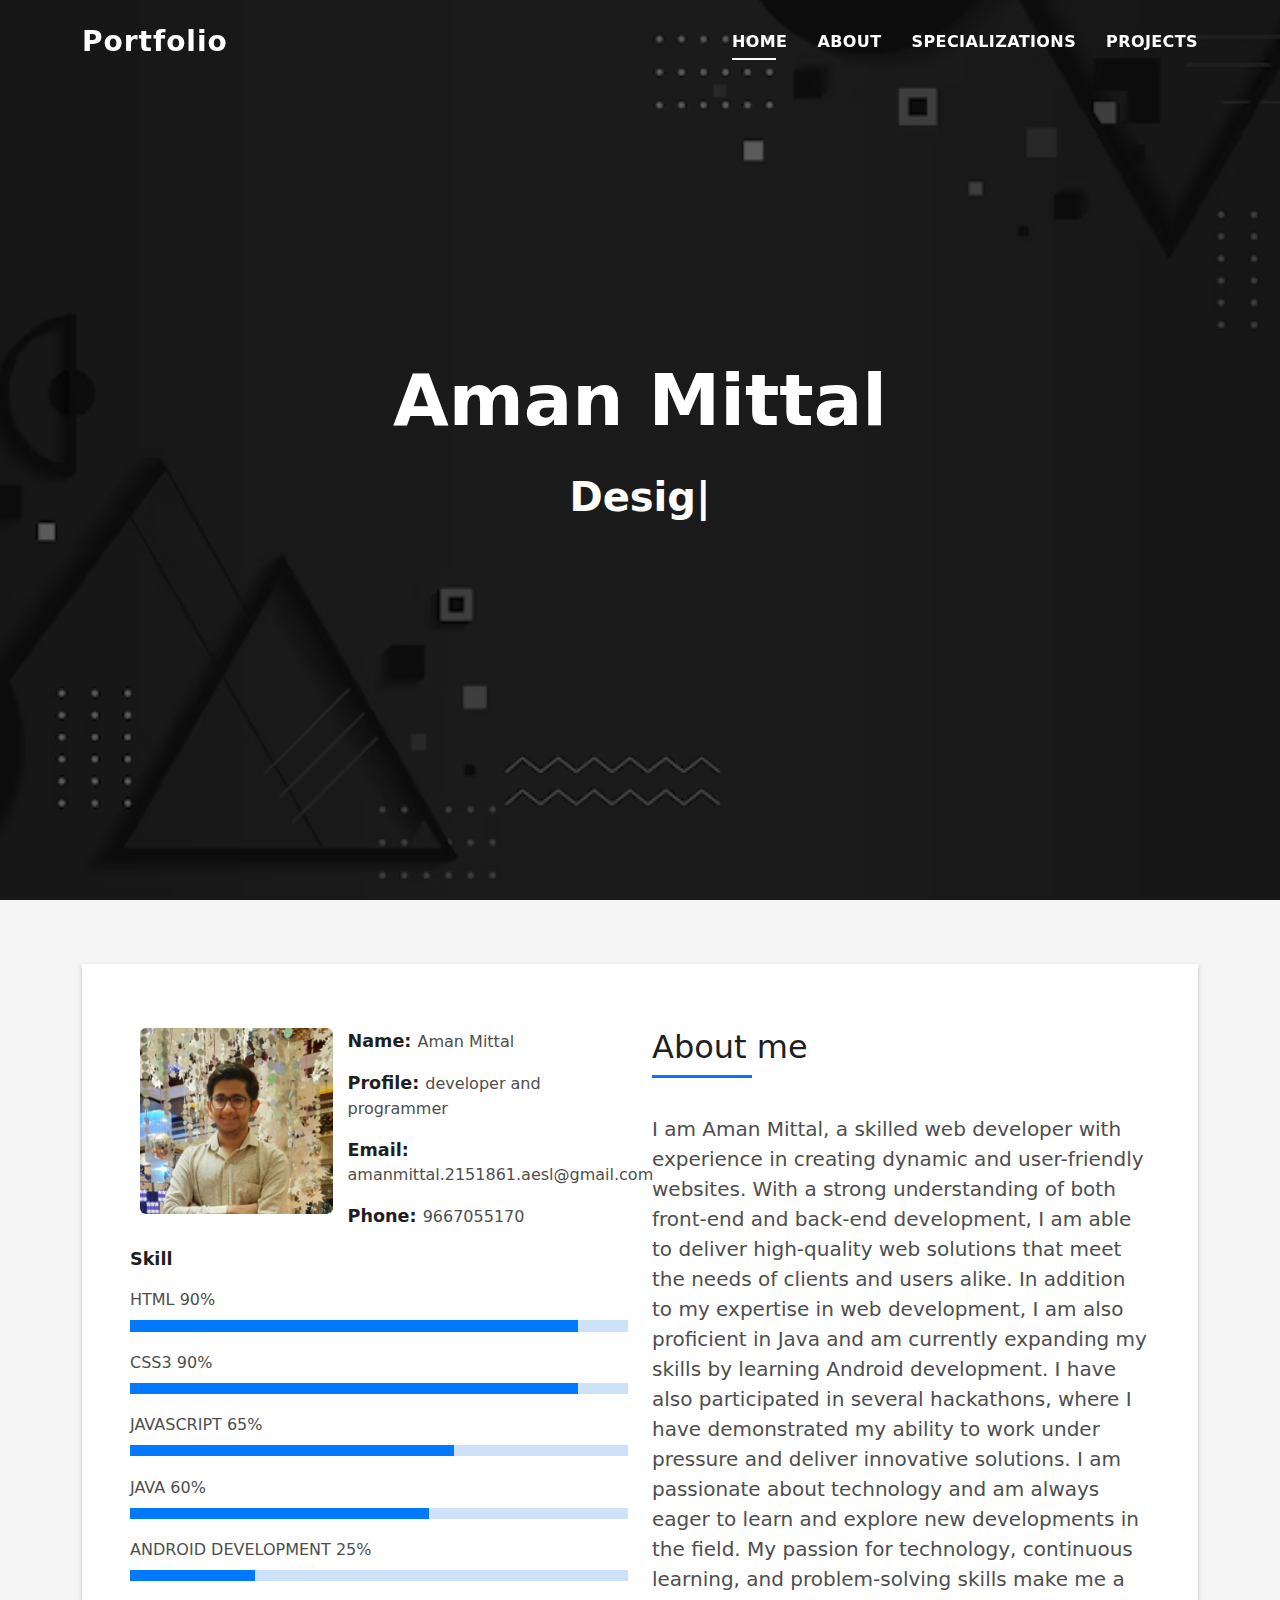
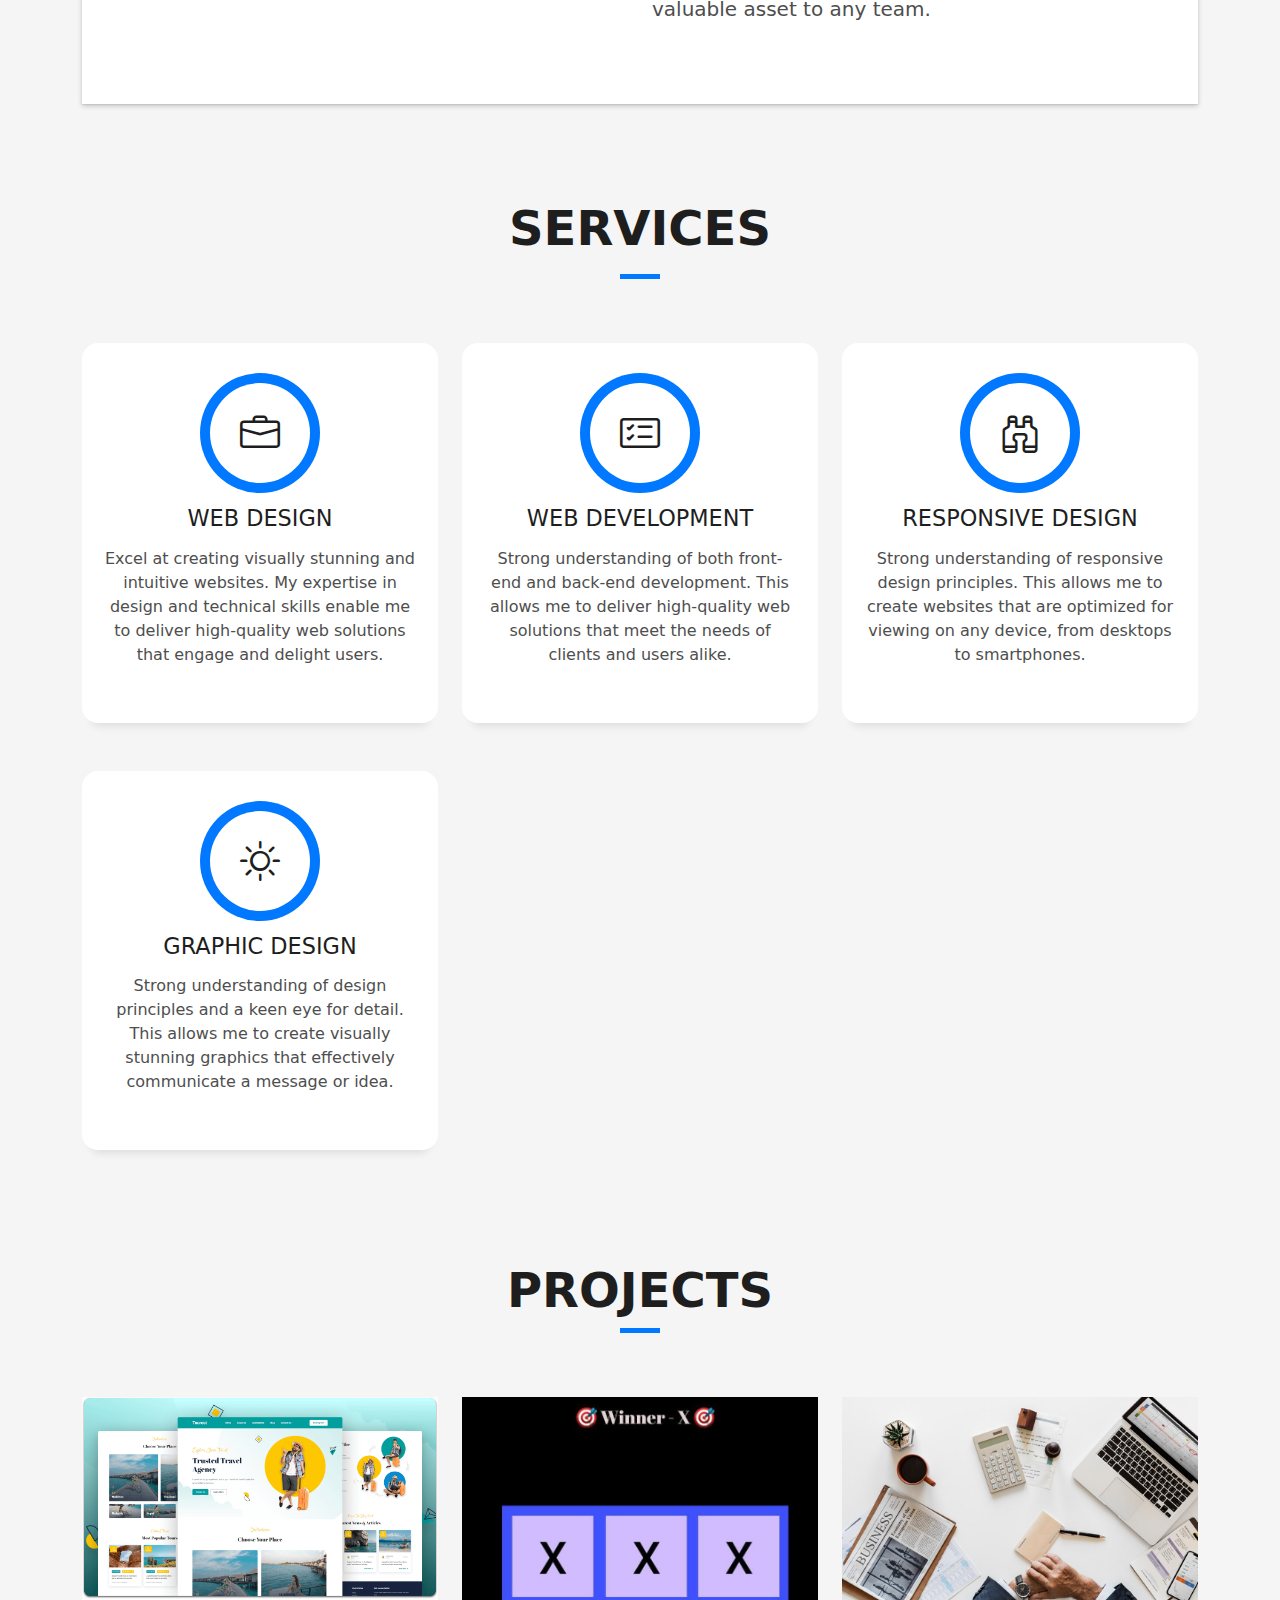
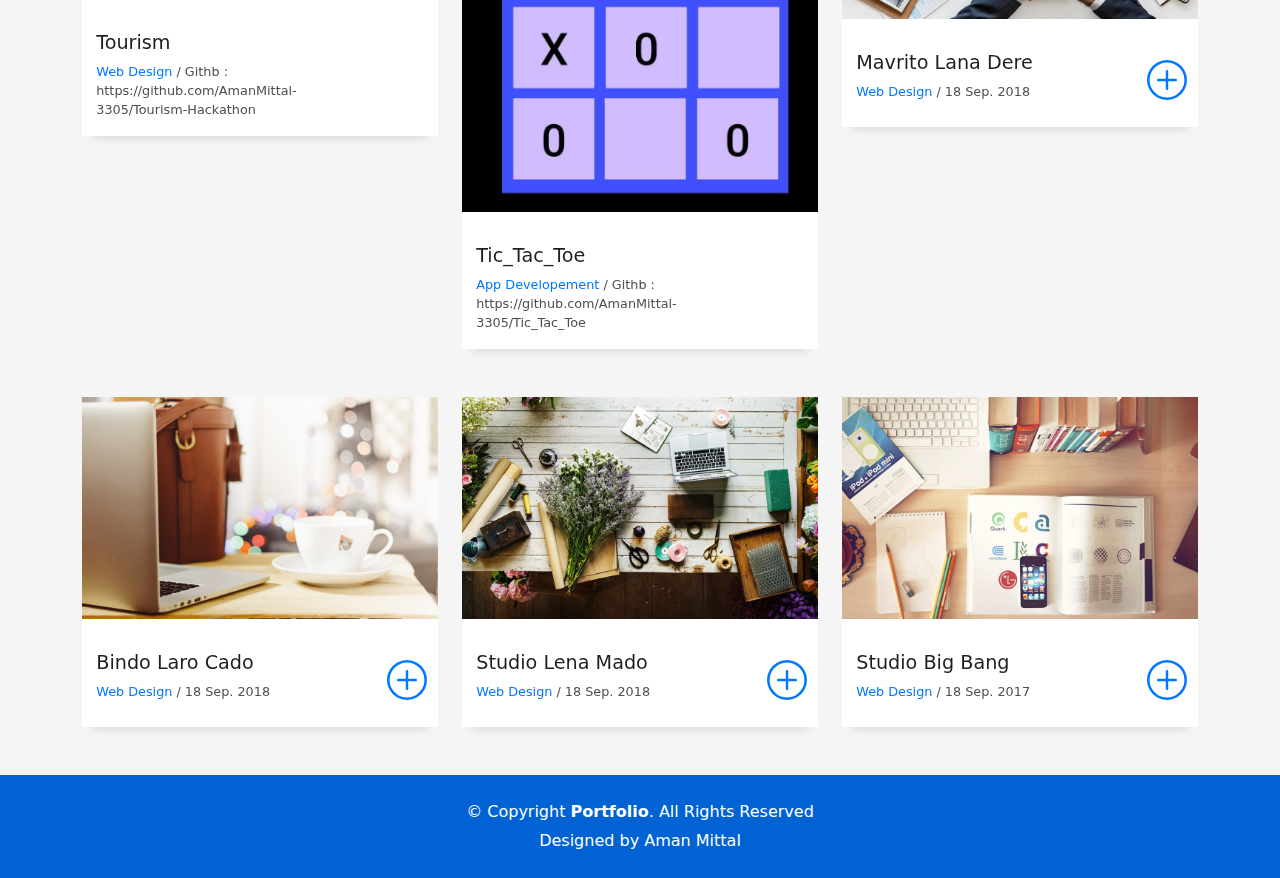
<file: Level1_task2/index.html>
<!DOCTYPE html>
<html lang="en">

<head>
  <meta charset="utf-8">
  <meta content="width=device-width, initial-scale=1.0" name="viewport">

  <title>DevFolio Bootstrap Portfolio Template - Index</title>
  <meta content="" name="description">
  <meta content="" name="keywords">

  <!-- Favicons -->
  <link href="assets/img/portfolio_favicon.png" rel="icon">
  <!-- <link href="assets/img/apple-touch-icon.png" rel="apple-touch-icon"> -->

  <!-- Vendor CSS Files -->
  <link href="assets/vendor/bootstrap/css/bootstrap.min.css" rel="stylesheet">
  <link href="assets/vendor/bootstrap-icons/bootstrap-icons.css" rel="stylesheet">
  <link href="assets/vendor/glightbox/css/glightbox.min.css" rel="stylesheet">
  <link href="assets/vendor/swiper/swiper-bundle.min.css" rel="stylesheet">

  <!-- Template Main CSS File -->
  <link href="assets/css/style.css" rel="stylesheet">

</head>

<body>

  <!-- ======= Header ======= -->
  <header id="header" class="fixed-top">
    <div class="container d-flex align-items-center justify-content-between">

      <h1 class="logo"><a href="index.html">Portfolio</a></h1>
      <!-- Uncomment below if you prefer to use an image logo -->
      <!-- <a href="index.html" class="logo"><img src="assets/img/logo.png" alt="" class="img-fluid"></a>-->

      <nav id="navbar" class="navbar">
        <ul>
          <li><a class="nav-link scrollto active" href="#hero">Home</a></li>
          <li><a class="nav-link scrollto" href="#about">About</a></li>
          <li><a class="nav-link scrollto" href="#services">Specializations</a></li>
          <li><a class="nav-link scrollto " href="#work">Projects</a></li>
          
        </ul>
        <i class="bi bi-list mobile-nav-toggle"></i>
      </nav><!-- .navbar -->

    </div>
  </header><!-- End Header -->

  <!-- ======= Hero Section ======= -->
  <div id="hero" class="hero route bg-image" style="background-image: url(assets/img/background.avif)">
    <div class="overlay-itro"></div>
    <div class="hero-content display-table">
      <div class="table-cell">
        <div class="container">
          
          <h1 class="hero-title mb-4">Aman Mittal</h1>
          <p class="hero-subtitle"><span class="typed" data-typed-items="Designer, Developer, Programmer"></span></p>
        </div>
      </div>
    </div>
  </div><!-- End Hero Section -->

  <main id="main">

    <!-- ======= About Section ======= -->
    <section id="about" class="about-mf sect-pt4 route">
      <div class="container">
        <div class="row">
          <div class="col-sm-12">
            <div class="box-shadow-full">
              <div class="row">
                <div class="col-md-6">
                  <div class="row">
                    <div class="col-sm-6 col-md-5">
                      <div class="about-img">
                        <img src="assets/img/myPhoto.jpg" class="img-fluid rounded b-shadow-a" alt="">
                      </div>
                    </div>
                    <div class="col-sm-6 col-md-7">
                      <div class="about-info">
                        <p><span class="title-s">Name: </span> <span>Aman Mittal </span></p>
                        <p><span class="title-s">Profile: </span> <span>developer and programmer</span></p>
                        <p><span class="title-s">Email: </span> <span>amanmittal.2151861.aesl@gmail.com</span></p>
                        <p><span class="title-s">Phone: </span> <span>9667055170</span></p>
                      </div>
                    </div>
                  </div>
                  <div class="skill-mf">
                    <p class="title-s">Skill</p>
                    <span>HTML</span> <span class="pull-right">90%</span>
                    <div class="progress">
                      <div class="progress-bar" role="progressbar" style="width: 90%;" aria-valuenow="85" aria-valuemin="0" aria-valuemax="100"></div>
                    </div>
                    <span>CSS3</span> <span class="pull-right">90%</span>
                    <div class="progress">
                      <div class="progress-bar" role="progressbar" style="width: 90%" aria-valuenow="75" aria-valuemin="0" aria-valuemax="100"></div>
                    </div>
                    <span>JAVASCRIPT</span> <span class="pull-right">65%</span>
                    <div class="progress">
                      <div class="progress-bar" role="progressbar" style="width: 65%" aria-valuenow="50" aria-valuemin="0" aria-valuemax="100"></div>
                    </div>
                    <span>JAVA</span> <span class="pull-right">60%</span>
                    <div class="progress">
                      <div class="progress-bar" role="progressbar" style="width: 60%" aria-valuenow="90" aria-valuemin="0" aria-valuemax="100"></div>
                    </div>
                    <span>ANDROID DEVELOPMENT</span> <span class="pull-right">25%</span>
                    <div class="progress">
                      <div class="progress-bar" role="progressbar" style="width: 25%" aria-valuenow="90" aria-valuemin="0" aria-valuemax="100"></div>
                    </div>
                    

                  </div>
                </div>
                <div class="col-md-6">
                  <div class="about-me pt-4 pt-md-0">
                    <div class="title-box-2">
                      <h5 class="title-left">
                        About me
                      </h5>
                    </div>
                    <p class="lead">
                      I am Aman Mittal, a skilled web developer with experience in creating dynamic and user-friendly websites. With a strong understanding of both front-end and back-end development, I am able to deliver high-quality web solutions that meet the needs of clients and users alike. In addition to my expertise in web development, I am also proficient in Java and am currently expanding my skills by learning Android development. I have also participated in several hackathons, where I have demonstrated my ability to work under pressure and deliver innovative solutions. I am passionate about technology and am always eager to learn and explore new developments in the field. My passion for technology, continuous learning, and problem-solving skills make me a valuable asset to any team.
                    </p>
                  </div>
                </div>
              </div>
            </div>
          </div>
        </div>
      </div>
    </section><!-- End About Section -->

    <!-- ======= Services Section ======= -->
    <section id="services" class="services-mf pt-5 route">
      <div class="container">
        <div class="row">
          <div class="col-sm-12">
            <div class="title-box text-center">
              <h3 class="title-a">
                Services
              </h3>
              <p class="subtitle-a">
              </p>
              <div class="line-mf"></div>
            </div>
          </div>
        </div>
        <div class="row">
          <div class="col-md-4">
            <div class="service-box">
              <div class="service-ico">
                <span class="ico-circle"><i class="bi bi-briefcase"></i></span>
              </div>
              <div class="service-content">
                <h2 class="s-title">Web Design</h2>
                <p class="s-description text-center">
                  Excel at creating visually stunning and intuitive websites. My expertise in design and technical skills enable me to deliver high-quality web solutions that engage and delight users.
                </p>
              </div>
            </div>
          </div>
          <div class="col-md-4">
            <div class="service-box">
              <div class="service-ico">
                <span class="ico-circle"><i class="bi bi-card-checklist"></i></span>
              </div>
              <div class="service-content">
                <h2 class="s-title">Web Development</h2>
                <p class="s-description text-center">
                  Strong understanding of both front-end and back-end development. This allows me to deliver high-quality web solutions that meet the needs of clients and users alike.
                </p>
              </div>
            </div>
          </div>
          
          <div class="col-md-4">
            <div class="service-box">
              <div class="service-ico">
                <span class="ico-circle"><i class="bi bi-binoculars"></i></span>
              </div>
              <div class="service-content">
                <h2 class="s-title">Responsive Design</h2>
                <p class="s-description text-center">
                  Strong understanding of responsive design principles. This allows me to create websites that are optimized for viewing on any device, from desktops to smartphones. 
                </p>
              </div>
            </div>
          </div>
          <div class="col-md-4">
            <div class="service-box">
              <div class="service-ico">
                <span class="ico-circle"><i class="bi bi-brightness-high"></i></span>
              </div>
              <div class="service-content">
                <h2 class="s-title">Graphic Design</h2>
                <p class="s-description text-center">
                  Strong understanding of design principles and a keen eye for detail. This allows me to create visually stunning graphics that effectively communicate a message or idea.
                </p>
              </div>
            </div>
          </div>
          
            
        </div>
      </div>
    </section><!-- End Services Section -->

    

    <!-- ======= Portfolio Section ======= -->
    <section id="work" class="portfolio-mf sect-pt4 route">
      <div class="container">
        <div class="row">
          <div class="col-sm-12">
            <div class="title-box text-center">
              <h3 class="title-a">
                Projects
              </h3>
              
              <div class="line-mf"></div>
            </div>
          </div>
        </div>
        <div class="row">
          <div class="col-md-4">
            <div class="work-box">
              <a href="assets/img/fthack.png" data-gallery="fthack" class="portfolio-lightbox">
                <div class="work-img">
                  <img src="assets/img/fthack.png" alt="" class="img-fluid">
                </div>
              </a>
              <div class="work-content">
                <div class="row">
                  <div class="col-sm-8">
                    <h2 class="w-title">Tourism</h2>
                    <div class="w-more">
                      <span class="w-ctegory">Web Design</span> / <span class="w-date">Githb : https://github.com/AmanMittal-3305/Tourism-Hackathon</span>
                    </div>
                  </div>
                  
                </div>
              </div>
            </div>
          </div>
          <div class="col-md-4">
            <div class="work-box">
              <a href="assets/img/tttproject.jpg" data-gallery="tttproject" class="portfolio-lightbox">
                <div class="work-img">
                  <img src="assets/img/tttproject.jpg" alt="" class="img-fluid">
                </div>
              </a>
              <div class="work-content">
                <div class="row">
                  <div class="col-sm-8">
                    <h2 class="w-title">Tic_Tac_Toe</h2>
                    <div class="w-more">
                      <span class="w-ctegory">App Developement</span> / <span class="w-date">Githb : https://github.com/AmanMittal-3305/Tic_Tac_Toe</span>
                    </div>
                  </div>
                  <!-- <div class="col-sm-4">
                    <div class="w-like">
                      <a href="portfolio-details.html"> <span class="bi bi-plus-circle"></span></a>
                    </div>
                  </div> -->
                </div>
              </div>
            </div>
          </div>
          <div class="col-md-4">
            <div class="work-box">
              <a href="assets/img/work-3.jpg" data-gallery="portfolioGallery" class="portfolio-lightbox">
                <div class="work-img">
                  <img src="assets/img/work-3.jpg" alt="" class="img-fluid">
                </div>
              </a>
              <div class="work-content">
                <div class="row">
                  <div class="col-sm-8">
                    <h2 class="w-title">Mavrito Lana Dere</h2>
                    <div class="w-more">
                      <span class="w-ctegory">Web Design</span> / <span class="w-date">18 Sep. 2018</span>
                    </div>
                  </div>
                  <div class="col-sm-4">
                    <div class="w-like">
                      <a href="portfolio-details.html"> <span class="bi bi-plus-circle"></span></a>
                    </div>
                  </div>
                </div>
              </div>
            </div>
          </div>
          <div class="col-md-4">
            <div class="work-box">
              <a href="assets/img/work-4.jpg" data-gallery="portfolioGallery" class="portfolio-lightbox">
                <div class="work-img">
                  <img src="assets/img/work-4.jpg" alt="" class="img-fluid">
                </div>
              </a>
              <div class="work-content">
                <div class="row">
                  <div class="col-sm-8">
                    <h2 class="w-title">Bindo Laro Cado</h2>
                    <div class="w-more">
                      <span class="w-ctegory">Web Design</span> / <span class="w-date">18 Sep. 2018</span>
                    </div>
                  </div>
                  <div class="col-sm-4">
                    <div class="w-like">
                      <a href="portfolio-details.html"> <span class="bi bi-plus-circle"></span></a>
                    </div>
                  </div>
                </div>
              </div>
            </div>
          </div>
          <div class="col-md-4">
            <div class="work-box">
              <a href="assets/img/work-5.jpg" data-gallery="portfolioGallery" class="portfolio-lightbox">
                <div class="work-img">
                  <img src="assets/img/work-5.jpg" alt="" class="img-fluid">
                </div>
              </a>
              <div class="work-content">
                <div class="row">
                  <div class="col-sm-8">
                    <h2 class="w-title">Studio Lena Mado</h2>
                    <div class="w-more">
                      <span class="w-ctegory">Web Design</span> / <span class="w-date">18 Sep. 2018</span>
                    </div>
                  </div>
                  <div class="col-sm-4">
                    <div class="w-like">
                      <a href="portfolio-details.html"> <span class="bi bi-plus-circle"></span></a>
                    </div>
                  </div>
                </div>
              </div>
            </div>
          </div>
          <div class="col-md-4">
            <div class="work-box">
              <a href="assets/img/work-6.jpg" data-gallery="portfolioGallery" class="portfolio-lightbox">
                <div class="work-img">
                  <img src="assets/img/work-6.jpg" alt="" class="img-fluid">
                </div>
              </a>
              <div class="work-content">
                <div class="row">
                  <div class="col-sm-8">
                    <h2 class="w-title">Studio Big Bang</h2>
                    <div class="w-more">
                      <span class="w-ctegory">Web Design</span> / <span class="w-date">18 Sep. 2017</span>
                    </div>
                  </div>
                  <div class="col-sm-4">
                    <div class="w-like">
                      <a href="portfolio-details.html"> <span class="bi bi-plus-circle"></span></a>
                    </div>
                  </div>
                </div>
              </div>
            </div>
          </div>

        </div>
      </div>
    </section><!-- End Portfolio Section -->

    
    

  </main><!-- End #main -->

  <!-- ======= Footer ======= -->
  <footer>
    <div class="container">
      <div class="row">
        <div class="col-sm-12">
          <div class="copyright-box">
            <p class="copyright">&copy; Copyright <strong>Portfolio</strong>. All Rights Reserved</p>
            <div class="credits">
              <!--
              All the links in the footer should remain intact.
              You can delete the links only if you purchased the pro version.
              Licensing information: https://bootstrapmade.com/license/
              Purchase the pro version with working PHP/AJAX contact form: https://bootstrapmade.com/buy/?theme=DevFolio
            -->
              Designed by <a href="https://bootstrapmade.com/">Aman Mittal</a>
            </div>
          </div>
        </div>
      </div>
    </div>
  </footer><!-- End  Footer -->

  <div id="preloader"></div>
  <a href="#" class="back-to-top d-flex align-items-center justify-content-center"><i class="bi bi-arrow-up-short"></i></a>

  <!-- Vendor JS Files -->
  <script src="assets/vendor/purecounter/purecounter_vanilla.js"></script>
  <script src="assets/vendor/bootstrap/js/bootstrap.bundle.min.js"></script>
  <script src="assets/vendor/glightbox/js/glightbox.min.js"></script>
  <script src="assets/vendor/swiper/swiper-bundle.min.js"></script>
  <script src="assets/vendor/typed.js/typed.umd.js"></script>
  <script src="assets/vendor/php-email-form/validate.js"></script>

  <!-- Template Main JS File -->
  <script src="assets/js/main.js"></script>

</body>

</html>
</file>
<file: Level1_task2/assets/css/style.css>
/**
* Template Name: DevFolio
* Updated: May 30 2023 with Bootstrap v5.3.0
* Template URL: https://bootstrapmade.com/devfolio-bootstrap-portfolio-html-template/
* Author: BootstrapMade.com
* License: https://bootstrapmade.com/license/
*/

/*--------------------------------------------------------------
# General
--------------------------------------------------------------*/
body {
  background-color: #f5f5f5;
  color: #4e4e4e;
}

h1,
h2,
h3,
h4,
h5,
h6 {
  color: #1e1e1e;
}

a {
  color: #1e1e1e;
  text-decoration: none;
  transition: all 0.5s ease-in-out;
}

a:hover {
  color: #0078ff;
  text-decoration: none;
  transition: all 0.5s ease-in-out;
}

.p-r {
  position: relative;
}

.color-a {
  text-decoration: none;
  color: #0078ff;
}

.color-d {
  color: #f5f5f5;
}

.color-text-a {
  text-decoration: none;
  color: #4e4e4e;
}

.box-shadow,
.card-blog,
.work-box,
.service-box,
.paralax-mf {
  box-shadow: 0 13px 8px -10px rgba(0, 0, 0, 0.1);
}

.box-shadow-a,
.button:hover {
  text-decoration: none;
  box-shadow: 0 0 0 4px #cde1f8;
}

.display-5 {
  font-size: 2.5rem;
  font-weight: 300;
  line-height: 1.1;
}

.display-6 {
  font-size: 2rem;
  font-weight: 300;
  line-height: 1.1;
}

.avatar {
  width: 32px;
  height: 32px;
  margin-right: 4px;
  overflow: hidden;
}

.bg-image {
  background-repeat: no-repeat;
  background-attachment: fixed;
  background-size: cover;
  background-position: center center;
}

@media (max-width: 1024px) {
  .bg-image {
    background-attachment: scroll;
  }
}

.overlay-mf {
  background-color: #0078ff;
}

.overlay-mf {
  position: absolute;
  top: 0;
  left: 0px;
  padding: 0;
  height: 100%;
  width: 100%;
  opacity: 0.7;
}

.paralax-mf {
  position: relative;
  padding: 8rem 0;
}

.display-table {
  width: 100%;
  height: 100%;
  display: table;
}

.table-cell {
  display: table-cell;
  vertical-align: middle;
}

/*--/ Sections /--*/
.sect-4 {
  padding: 4rem 0;
}

.sect-pt4 {
  padding-top: 4rem;
}

.sect-mt4 {
  margin-top: 4rem;
}

/*--/ Title s /--*/
.title-s {
  font-weight: 600;
  color: #1e1e1e;
  font-size: 1.1rem;
}

/*--/ Title A /--*/
.title-box {
  margin-bottom: 4rem;
}

.title-a {
  text-decoration: none;
  font-size: 3rem;
  font-weight: bold;
  text-transform: uppercase;
}

.subtitle-a {
  text-decoration: none;
  color: #4e4e4e;
}

.line-mf {
  width: 40px;
  height: 5px;
  background-color: #0078ff;
  margin: 0 auto;
}

/*--/ Title Left /--*/
.title-box-2 {
  margin-bottom: 3rem;
}

.title-left {
  font-size: 2rem;
  position: relative;
}

.title-left:before {
  content: "";
  position: absolute;
  height: 3px;
  background-color: #0078ff;
  width: 100px;
  bottom: -12px;
}

/*------/ Box /------*/
.box-pl2 {
  padding-left: 2rem;
}

.box-shadow-full {
  padding: 3rem 1.25rem;
  position: relative;
  background-color: #fff;
  margin-bottom: 3rem;
  z-index: 2;
  box-shadow: 0 1px 1px 0 rgba(0, 0, 0, 0.06), 0 2px 5px 0 rgba(0, 0, 0, 0.2);
}

@media (min-width: 768px) {
  .box-shadow-full {
    padding: 3rem;
  }
}

/*------/ Socials /------*/
.socials {
  padding: 1.5rem 0;
}

.socials ul li {
  display: inline-block;
}

.socials .ico-circle {
  height: 40px;
  width: 40px;
  font-size: 1.2rem;
  border-radius: 50%;
  line-height: 1.6;
  margin: 0 15px 0 0;
  box-shadow: 0 0 0 3px #0078ff;
  transition: all 500ms ease;
}

.socials .ico-circle:hover {
  background-color: #0078ff;
  color: #fff;
  box-shadow: 0 0 0 3px #cde1f8;
  transition: all 500ms ease;
}

/*------/ Ul resect /------*/
.ul-resect,
.widget-tags ul,
.widget-sidebar .list-sidebar,
.box-comments .list-comments,
.blog-wrapper .post-meta ul,
.list-ico,
.socials ul {
  list-style: none;
  padding-left: 0;
  margin-bottom: 0;
}

.list-ico {
  line-height: 2;
}

.list-ico span {
  color: #0078ff;
  margin-right: 10px;
}

/*------/ Ico Circle /------*/
.ico-circle {
  height: 100px;
  width: 100px;
  font-size: 2rem;
  border-radius: 50%;
  line-height: 1.55;
  margin: 0 auto;
  text-align: center;
  box-shadow: 0 0 0 10px #0078ff;
  display: block;
}

/*------/ Owl Carousel /------*/
.owl-theme .owl-dots {
  text-align: center;
  margin-top: 18px;
}

.owl-theme .owl-dots .owl-dot {
  display: inline-block;
}

.owl-theme .owl-dots .owl-dot span {
  width: 18px;
  height: 7px;
  margin: 5px 5px;
  background: #cde1f8;
  border: 0px solid #cde1f8;
  display: block;
  transition: all 0.6s ease-in-out;
  cursor: pointer;
}

.owl-theme .owl-dots .owl-dot:hover span {
  background-color: #cde1f8;
}

.owl-theme .owl-dots .owl-dot.active span {
  background-color: #1B1B1B;
  width: 25px;
}

/*--/ Scrolltop s /--*/
.scrolltop-mf {
  position: relative;
  display: none;
}

.scrolltop-mf span {
  z-index: 999;
  position: fixed;
  width: 42px;
  height: 42px;
  background-color: #0078ff;
  opacity: 0.7;
  font-size: 1.6rem;
  line-height: 1.5;
  text-align: center;
  color: #fff;
  top: auto;
  left: auto;
  right: 30px;
  bottom: 50px;
  cursor: pointer;
  border-radius: 50%;
}

/*--------------------------------------------------------------
# Back to top button
--------------------------------------------------------------*/
.back-to-top {
  position: fixed;
  visibility: hidden;
  opacity: 0;
  right: 15px;
  bottom: 15px;
  z-index: 996;
  background: #0078ff;
  width: 40px;
  height: 40px;
  border-radius: 50px;
  transition: all 0.4s;
}

.back-to-top i {
  font-size: 28px;
  color: #fff;
  line-height: 0;
}

.back-to-top:hover {
  background: #298eff;
  color: #fff;
}

.back-to-top.active {
  visibility: visible;
  opacity: 1;
}

/*------/ Prelaoder /------*/
#preloader {
  position: fixed;
  top: 0;
  left: 0;
  right: 0;
  bottom: 0;
  z-index: 9999;
  overflow: hidden;
  background: #fff;
}

#preloader:before {
  content: "";
  position: fixed;
  top: calc(50% - 30px);
  left: calc(50% - 30px);
  border: 6px solid #f2f2f2;
  border-top: 6px solid #0078ff;
  border-radius: 50%;
  width: 60px;
  height: 60px;
  animation: animate-preloader 1s linear infinite;
}

@keyframes animate-preloader {
  0% {
    transform: rotate(0deg);
  }

  100% {
    transform: rotate(360deg);
  }
}

/*------/ Button /------*/
.button {
  display: inline-block;
  padding: 0.3rem 0.6rem;
  text-align: center;
  vertical-align: middle;
  -webkit-user-select: none;
  -moz-user-select: none;
  user-select: none;
  font-size: 1rem;
  border-radius: 0.3rem;
  border: 1px solid transparent;
  transition: all 500ms ease;
  cursor: pointer;
}

.button:focus {
  outline: 0;
}

.button:hover {
  background-color: #0062d3;
  color: #fff;
  transition: all 500ms ease;
}

.button-a {
  text-decoration: none;
  background-color: #0078ff;
  color: #fff;
  border-color: #cde1f8;
}

.button-big {
  padding: 0.9rem 2.3rem;
  font-size: 1.2rem;
}

.button-rouded {
  border-radius: 5rem;
}

.btn-lg {
  padding: 0.5rem 1rem;
  font-size: 1.25rem;
  line-height: 1.5;
  border-radius: 0.3rem;
}

/*--------------------------------------------------------------
# Header
--------------------------------------------------------------*/
#header {
  transition: all 0.5s;
  z-index: 997;
  padding: 20px 0;
}

#header .logo {
  font-size: 28px;
  margin: 0;
  padding: 0;
  font-weight: 600;
  letter-spacing: 1px;
}

#header .logo a {
  color: #fff;
}

#header .logo img {
  max-height: 40px;
}

#header.header-scrolled {
  background: rgba(0, 0, 0, 0.9);
  padding: 12px 0;
}

/*--------------------------------------------------------------
# Navigation Menu
--------------------------------------------------------------*/
/**
* Desktop Navigation 
*/
.navbar {
  padding: 0;
}

.navbar ul {
  margin: 0;
  padding: 0;
  display: flex;
  list-style: none;
  align-items: center;
}

.navbar li {
  position: relative;
}

.navbar>ul>li {
  white-space: nowrap;
  padding: 10px 0 10px 30px;
}

.navbar a,
.navbar a:focus {
  display: flex;
  align-items: center;
  justify-content: space-between;
  color: #fff;
  font-size: 16px;
  font-weight: 600;
  padding: 0;
  white-space: nowrap;
  transition: 0.3s;
  letter-spacing: 0.4px;
  position: relative;
  text-transform: uppercase;
}

.navbar a i,
.navbar a:focus i {
  font-size: 12px;
  line-height: 0;
  margin-left: 5px;
}

.navbar>ul>li>a:before {
  content: "";
  position: absolute;
  width: 100%;
  height: 2px;
  bottom: -6px;
  left: 0;
  width: 0;
  background-color: #fff;
  visibility: hidden;
  transition: all 0.3s ease-in-out 0s;
}

.navbar a:hover:before,
.navbar li:hover>a:before,
.navbar .active:before {
  visibility: visible;
  width: 80%;
}

.navbar a:hover,
.navbar .active,
.navbar .active:focus,
.navbar li:hover>a {
  color: #fff;
}

.navbar .dropdown ul {
  display: block;
  position: absolute;
  left: 30px;
  top: calc(100% + 30px);
  margin: 0;
  padding: 10px 0;
  z-index: 99;
  opacity: 0;
  visibility: hidden;
  background: #fff;
  box-shadow: 0px 0px 30px rgba(127, 137, 161, 0.25);
  transition: 0.3s;
}

.navbar .dropdown ul li {
  min-width: 200px;
}

.navbar .dropdown ul a {
  padding: 10px 20px;
  font-size: 14px;
  text-transform: none;
  color: #4e4e4e;
}

.navbar .dropdown ul a i {
  font-size: 12px;
}

.navbar .dropdown ul a:hover,
.navbar .dropdown ul .active:hover,
.navbar .dropdown ul li:hover>a {
  color: #0078ff;
}

.navbar .dropdown:hover>ul {
  opacity: 1;
  top: 100%;
  visibility: visible;
}

.navbar .dropdown .dropdown ul {
  top: 0;
  left: calc(100% - 30px);
  visibility: hidden;
}

.navbar .dropdown .dropdown:hover>ul {
  opacity: 1;
  top: 0;
  left: 100%;
  visibility: visible;
}

@media (max-width: 1366px) {
  .navbar .dropdown .dropdown ul {
    left: -90%;
  }

  .navbar .dropdown .dropdown:hover>ul {
    left: -100%;
  }
}

/**
* Mobile Navigation 
*/
.mobile-nav-toggle {
  color: #fff;
  font-size: 28px;
  cursor: pointer;
  display: none;
  line-height: 0;
  transition: 0.5s;
}

@media (max-width: 991px) {
  .mobile-nav-toggle {
    display: block;
  }

  .navbar ul {
    display: none;
  }
}

.navbar-mobile {
  position: fixed;
  overflow: hidden;
  top: 0;
  right: 0;
  left: 0;
  bottom: 0;
  background: rgba(78, 78, 78, 0.9);
  transition: 0.3s;
  z-index: 999;
}

.navbar-mobile .mobile-nav-toggle {
  position: absolute;
  top: 15px;
  right: 15px;
}

.navbar-mobile ul {
  display: block;
  position: absolute;
  top: 55px;
  right: 15px;
  bottom: 15px;
  left: 15px;
  padding: 10px 0;
  background-color: #fff;
  overflow-y: auto;
  transition: 0.3s;
}

.navbar-mobile>ul>li {
  padding: 0;
}

.navbar-mobile a:hover:before,
.navbar-mobile li:hover>a:before,
.navbar-mobile .active:before {
  visibility: hidden;
}

.navbar-mobile a,
.navbar-mobile a:focus {
  padding: 10px 20px;
  font-size: 15px;
  color: #4e4e4e;
}

.navbar-mobile a:hover,
.navbar-mobile .active,
.navbar-mobile li:hover>a {
  color: #0078ff;
}

.navbar-mobile .getstarted,
.navbar-mobile .getstarted:focus {
  margin: 15px;
}

.navbar-mobile .dropdown ul {
  position: static;
  display: none;
  margin: 10px 20px;
  padding: 10px 0;
  z-index: 99;
  opacity: 1;
  visibility: visible;
  background: #fff;
  box-shadow: 0px 0px 30px rgba(127, 137, 161, 0.25);
}

.navbar-mobile .dropdown ul li {
  min-width: 200px;
}

.navbar-mobile .dropdown ul a {
  padding: 10px 20px;
}

.navbar-mobile .dropdown ul a i {
  font-size: 12px;
}

.navbar-mobile .dropdown ul a:hover,
.navbar-mobile .dropdown ul .active:hover,
.navbar-mobile .dropdown ul li:hover>a {
  color: #0078ff;
}

.navbar-mobile .dropdown>.dropdown-active {
  display: block;
}

/*--------------------------------------------------------------
# Hero Section
--------------------------------------------------------------*/
.hero {
  height: 100vh;
  position: relative;
  color: #fff;
}

.hero .hero-content {
  text-align: center;
  position: absolute;
}

.hero .overlay-itro {
  background-color: rgba(0, 0, 0, 0.6);
  position: absolute;
  top: 0;
  left: 0px;
  padding: 0;
  height: 100%;
  width: 100%;
  opacity: 0.9;
}

.hero .hero-title {
  color: #fff;
  font-weight: 600;
  font-size: 3rem;
}

@media (min-width: 768px) {
  .hero .hero-title {
    font-size: 4.5rem;
  }
}

.hero .hero-subtitle {
  font-size: 1.5rem;
  font-weight: 600;
}

@media (min-width: 768px) {
  .hero .hero-subtitle {
    font-size: 2.5rem;
  }
}

.hero .text-slider-items {
  display: none;
}

.hero-single {
  height: 350px;
}

.hero-single .hero-content {
  margin-top: 30px;
}

.hero-single .hero-title {
  text-transform: uppercase;
  font-size: 3rem;
}

@media (min-width: 768px) {
  .hero-single .hero-title {
    font-size: 3.5rem;
  }
}

.hero-single .breadcrumb {
  background-color: transparent;
  color: #0078ff;
}

.hero-single .breadcrumb .breadcrumb-item:before {
  color: #cde1f8;
}

.hero-single .breadcrumb .breadcrumb-item.active {
  color: #cde1f8;
}

.hero-single .breadcrumb a {
  color: #fff;
}

/*--------------------------------------------------------------
# About
--------------------------------------------------------------*/
.about-mf .box-shadow-full {
  padding-top: 4rem;
  padding-bottom: 4rem;
}

.about-mf .about-img {
  margin-bottom: 2rem;
}

.about-mf .about-img img {
  margin-left: 10px;
}

@media (min-width: 767px) {
  .about-mf .box-pl2 {
    margin-top: 3rem;
    padding-left: 0rem;
  }
}

.skill-mf span {
  color: #4e4e4e;
}

.skill-mf .progress {
  background-color: #cde1f8;
  margin: 0.5rem 0 1.2rem 0;
  border-radius: 0;
  height: 0.7rem;
}

.skill-mf .progress .progress-bar {
  height: 0.7rem;
  background-color: #0078ff;
}

/*--------------------------------------------------------------
# Services
--------------------------------------------------------------*/
.service-box {
  background-color: #fff;
  padding: 2.5rem 1.3rem;
  border-radius: 1rem;
  margin-bottom: 3rem;
  text-align: center;
}

.service-box:hover .ico-circle {
  transition: all 500ms ease;
  color: #fff;
  background-color: #0078ff;
  box-shadow: 0 0 0 10px #cde1f8;
}

.service-box .service-ico {
  margin-bottom: 1rem;
  color: #1e1e1e;
}

.service-box .ico-circle {
  transition: all 500ms ease;
  display: inline-flex;
  align-items: center;
  justify-content: center;
}

.service-box .ico-circle i {
  line-height: 0;
  font-size: 40px;
}

.service-box .s-title {
  font-size: 1.4rem;
  text-transform: uppercase;
  text-align: center;
  padding: 0.4rem 0;
}

.service-box .s-description {
  color: #4e4e4e;
}

/*--------------------------------------------------------------
# Counter
--------------------------------------------------------------*/
.counter-box {
  color: #fff;
  text-align: center;
}

@media (min-width: 577px) {
  .counter-box {
    margin-bottom: 1.8rem;
  }
}

.counter-ico {
  margin-bottom: 1rem;
}

.counter-ico .ico-circle {
  height: 60px;
  width: 60px;
  line-height: 1.5;
  box-shadow: 0 0 0 10px #cde1f8;
}

.counter-num .counter {
  font-size: 2rem;
  margin-bottom: 0;
}

/*--------------------------------------------------------------
# Portfolio
--------------------------------------------------------------*/
.work-box {
  margin-bottom: 3rem;
  -webkit-backface-visibility: hidden;
  backface-visibility: hidden;
  background-color: #fff;
}

.work-box:hover img {
  transform: scale(1.3);
}

.work-img {
  display: block;
  overflow: hidden;
}

.work-img img {
  transition: all 1s;
}

.work-content {
  padding: 2rem 3% 1rem 4%;
}

.work-content .w-more {
  color: #4e4e4e;
  font-size: 0.8rem;
}

.work-content .w-more .w-ctegory {
  color: #0078ff;
}

.work-content .w-like {
  font-size: 2.5rem;
  color: #0078ff;
  float: right;
}

.work-content .w-like a {
  color: #0078ff;
}

.work-content .w-like .num-like {
  font-size: 0.7rem;
}

.w-title {
  font-size: 1.2rem;
}

/*--------------------------------------------------------------
# Portfolio Details
--------------------------------------------------------------*/
.portfolio-details {
  padding-top: 40px;
}

.portfolio-details .portfolio-details-slider img {
  width: 100%;
}

.portfolio-details .portfolio-details-slider .swiper-pagination {
  margin-top: 20px;
  position: relative;
}

.portfolio-details .portfolio-details-slider .swiper-pagination .swiper-pagination-bullet {
  width: 12px;
  height: 12px;
  background-color: #fff;
  opacity: 1;
  border: 1px solid #0078ff;
}

.portfolio-details .portfolio-details-slider .swiper-pagination .swiper-pagination-bullet-active {
  background-color: #0078ff;
}

.portfolio-details .portfolio-info {
  padding: 30px;
  box-shadow: 0px 0 30px rgba(78, 78, 78, 0.08);
}

.portfolio-details .portfolio-info h3 {
  font-size: 22px;
  font-weight: 700;
  margin-bottom: 20px;
  padding-bottom: 20px;
  border-bottom: 1px solid #eee;
}

.portfolio-details .portfolio-info ul {
  list-style: none;
  padding: 0;
  font-size: 15px;
}

.portfolio-details .portfolio-info ul li+li {
  margin-top: 10px;
}

.portfolio-details .portfolio-description {
  padding-top: 30px;
}

.portfolio-details .portfolio-description h2 {
  font-size: 26px;
  font-weight: 700;
  margin-bottom: 20px;
}

.portfolio-details .portfolio-description p {
  padding: 0;
}

/*--------------------------------------------------------------
# Testimonials
--------------------------------------------------------------*/
.testimonial-box {
  color: #fff;
  text-align: center;
}

.testimonial-box .author-test {
  margin-top: 1rem;
}

.testimonial-box .author-test img {
  margin: 0 auto;
}

.testimonial-box .author {
  color: #fff;
  text-transform: uppercase;
  font-weight: 600;
  margin: 1rem 0;
  display: block;
  font-size: 1.4rem;
}

.testimonial-box .comit {
  font-size: 2rem;
  color: #0078ff;
  background-color: #fff;
  width: 52px;
  height: 52px;
  display: block;
  margin: 0 auto;
  border-radius: 50%;
  line-height: 1.6;
}

@media (min-width: 768px) {
  .testimonial-box .description {
    padding: 0 5rem;
  }
}

@media (min-width: 992px) {
  .testimonial-box .description {
    padding: 0 8rem;
  }
}

@media (min-width: 1200px) {
  .testimonial-box .description {
    padding: 0 13rem;
  }
}

.swiper-pagination {
  margin-top: 20px;
  position: relative;
}

.swiper-pagination .swiper-pagination-bullet {
  width: 12px;
  height: 12px;
  background-color: rgba(255, 255, 255, 0.4);
  opacity: 1;
}

.swiper-pagination .swiper-pagination-bullet-active {
  background-color: #fff;
}

/*--------------------------------------------------------------
# Contact
--------------------------------------------------------------*/
.footer-paralax {
  padding: 4rem 0 0 0;
}

.contact-mf {
  margin-top: 4rem;
}

@media (min-width: 767px) {
  .contact-mf .box-pl2 {
    margin-top: 3rem;
    padding-left: 0rem;
  }
}

.php-email-form .error-message {
  display: none;
  color: #fff;
  background: #ed3c0d;
  text-align: center;
  padding: 15px;
  font-weight: 600;
}

.php-email-form .sent-message {
  display: none;
  color: #fff;
  background: #18d26e;
  text-align: center;
  padding: 15px;
  font-weight: 600;
}

.php-email-form .loading {
  display: none;
  background: #fff;
  text-align: center;
  padding: 15px;
}

.php-email-form .loading:before {
  content: "";
  display: inline-block;
  border-radius: 50%;
  width: 24px;
  height: 24px;
  margin: 0 10px -6px 0;
  border: 3px solid #18d26e;
  border-top-color: #eee;
  animation: animate-loading 1s linear infinite;
}

.php-email-form input,
.php-email-form textarea {
  border-radius: 0;
  box-shadow: none;
  font-size: 14px;
}

.php-email-form input:focus,
.php-email-form textarea:focus {
  border-color: #0078ff;
}

.php-email-form input {
  padding: 10px 15px;
}

.php-email-form textarea {
  padding: 12px 15px;
  margin-bottom: 0;
}

.php-email-form button[type=submit] {
  background: #0078ff;
  border: 0;
  padding: 10px 24px;
  color: #fff;
  transition: 0.4s;
}

.php-email-form button[type=submit]:hover {
  background: #3393ff;
}

@keyframes animate-loading {
  0% {
    transform: rotate(0deg);
  }

  100% {
    transform: rotate(360deg);
  }
}

/*--------------------------------------------------------------
# Blog
--------------------------------------------------------------*/
@media (min-width: 767px) {
  .card-blog {
    margin-bottom: 3rem;
  }
}

.card-blog .card-body {
  position: relative;
}

.card-blog .card-category-box {
  position: absolute;
  text-align: center;
  top: -16px;
  left: 15px;
  right: 15px;
  line-height: 25px;
  overflow: hidden;
}

.card-blog .card-category {
  display: inline-block;
  color: #fff;
  padding: 0 15px 5px;
  overflow: hidden;
  background-color: #0078ff;
  border-radius: 4px;
}

.card-blog .card-category .category {
  color: #fff;
  display: inline-block;
  text-transform: uppercase;
  font-size: 0.7rem;
  letter-spacing: 0.1px;
  margin-bottom: 0;
}

.card-blog .card-title {
  font-size: 1.3rem;
  margin-top: 0.6rem;
}

.card-blog .card-description {
  color: #4e4e4e;
}

.card-blog .post-author {
  display: inline-block;
}



/*--------------------------------------------------------------
# Blog Single
--------------------------------------------------------------*/
.post-box,
.form-comments,
.box-comments,
.widget-sidebar {
  padding: 2rem;
  background-color: #fff;
  margin-bottom: 3rem;
}

@media (min-width: 768px) {

  .post-box,
  .form-comments,
  .box-comments,
  .widget-sidebar {
    padding: 3rem;
  }
}

.blog-wrapper .article-title {
  font-size: 1.5rem;
}

@media (min-width: 768px) {
  .blog-wrapper .article-title {
    font-size: 1.9rem;
  }
}

.blog-wrapper .post-meta {
  margin: 1rem 0;
}

.blog-wrapper .post-meta ul {
  border-left: 4px solid #0078ff;
  margin-top: 1rem;
}

.blog-wrapper .post-meta ul li {
  display: inline-block;
  margin-left: 15px;
}

.blog-wrapper .post-meta ul a {
  color: #0078ff;
}

.blog-wrapper .post-meta ul span {
  color: #1e1e1e;
}

.blog-wrapper .blockquote {
  border-left: 4px solid #0078ff;
  padding: 18px;
  font-style: italic;
}

/*------/ Comments /------*/
.box-comments .list-comments li {
  padding-bottom: 40px;
}

.box-comments .list-comments .comment-avatar {
  display: table-cell;
  vertical-align: top;
}

.box-comments .list-comments .comment-avatar img {
  width: 80px;
  height: 80px;
}

.box-comments .list-comments .comment-author {
  font-size: 1.3rem;
}

@media (min-width: 768px) {
  .box-comments .list-comments .comment-author {
    font-size: 1.5rem;
  }
}

.box-comments .list-comments .comment-details {
  display: table-cell;
  vertical-align: top;
  padding-left: 25px;
}

.box-comments .list-comments a {
  color: #0078ff;
}

.box-comments .list-comments span {
  color: #1e1e1e;
  font-style: italic;
}

.box-comments .comment-children {
  margin-left: 40px;
}

/*------/ Sidebar /------*/
.widget-sidebar .sidebar-title {
  font-size: 1.6rem;
  font-weight: 600;
  border-left: 5px solid #0078ff;
  padding-left: 15px;
  text-transform: uppercase;
  margin-bottom: 1.5rem;
}

.widget-sidebar .list-sidebar li {
  position: relative;
  padding: 6px 0 6px 24px;
}

.widget-sidebar .list-sidebar li:before {
  position: absolute;
  content: "";
  width: 10px;
  height: 1px;
  left: 0;
  background-color: #0078ff;
  top: 20px;
}

.sidebar-search input {
  background-color: #fff;
  border-radius: 0;
  transition: all 0.5s ease-in-out;
}

.sidebar-search .btn-search {
  background-color: #0078ff;
  border-color: #0078ff;
  border-radius: 0;
  padding-left: 20px;
  padding-right: 20px;
}

.widget-tags ul li {
  display: inline-block;
  background-color: #0078ff;
  padding: 0.2rem 0.6rem;
  margin-bottom: 0.5rem;
  border-radius: 15px;
}

.widget-tags ul li a {
  color: #fff;
}

/*--------------------------------------------------------------
# Footer
--------------------------------------------------------------*/
footer {
  text-align: center;
  color: #fff;
  padding: 25px 0;
  background: #0062d3;
}

footer .copyright {
  margin-bottom: 0.3rem;
}

footer .credits {
  margin-bottom: 0;
}

footer .credits a {
  color: #fff;
}
</file>
